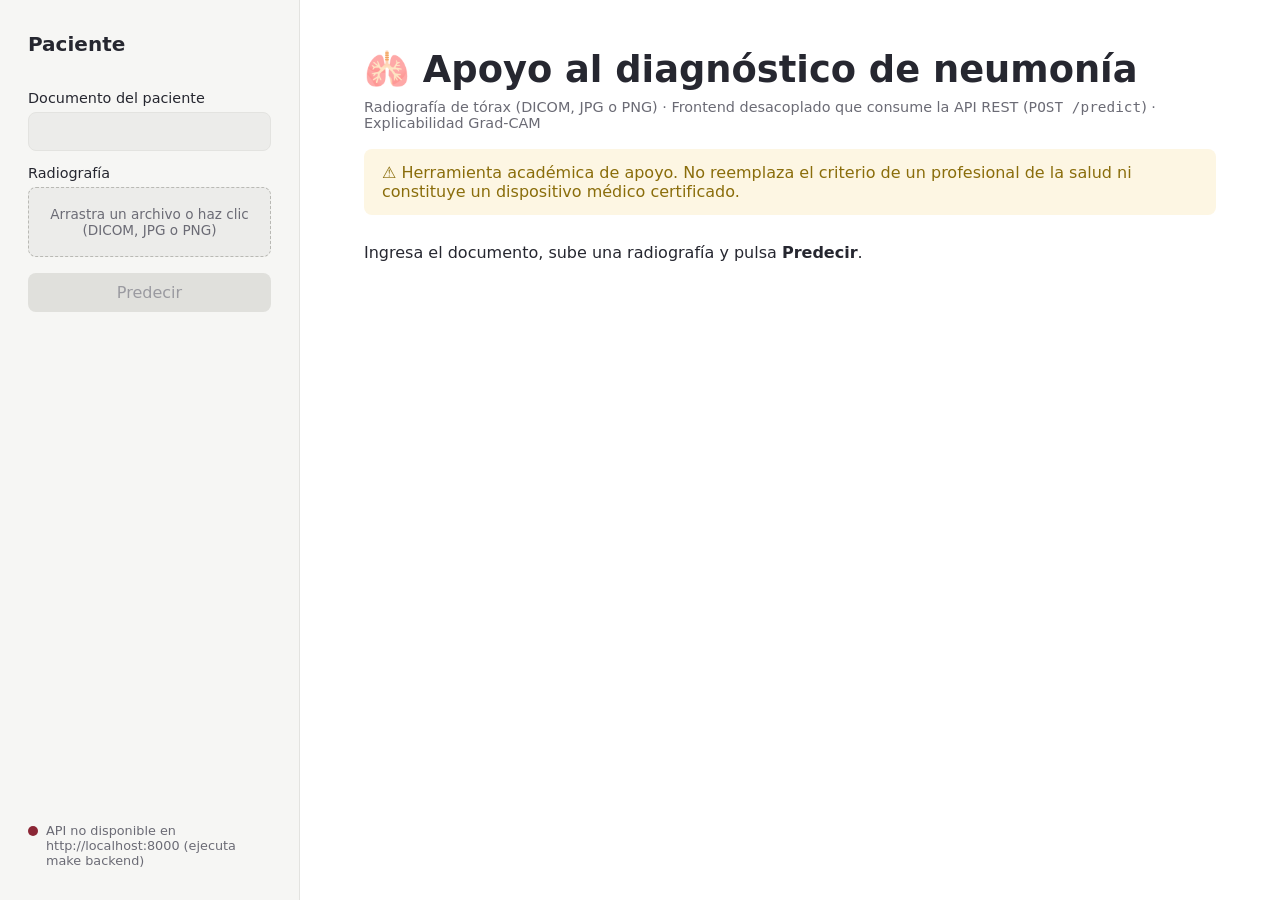
<file: frontend/index.html>
<!doctype html>
<html lang="es">
  <head>
    <meta charset="utf-8" />
    <meta name="viewport" content="width=device-width, initial-scale=1" />
    <title>Apoyo al diagnóstico de neumonía</title>
    <link rel="icon" href="data:image/svg+xml,<svg xmlns='http://www.w3.org/2000/svg' viewBox='0 0 100 100'><text y='.9em' font-size='90'>🫁</text></svg>" />
    <link rel="stylesheet" href="styles.css?v=19" />
    <script src="config.js?v=19"></script>
    <script src="app.js?v=19" defer></script>
  </head>
  <body>
    <aside class="sidebar">
      <h2>Paciente</h2>
      <form id="form" novalidate>
        <label for="patient">Documento del paciente</label>
        <input id="patient" name="patient" inputmode="numeric" maxlength="15" autocomplete="off" />
        <p id="patient-error" class="field-error" hidden></p>

        <label for="file">Radiografía</label>
        <div id="drop" class="drop">
          <input id="file" name="file" type="file" accept=".dcm,.jpg,.jpeg,.png" />
          <span id="file-name">Arrastra un archivo o haz clic (DICOM, JPG o PNG)</span>
        </div>

        <button id="submit" type="submit" disabled>Predecir</button>
      </form>

      <section id="patient-panel" hidden>
        <h3>Datos del paciente</h3>
        <dl id="patient-rows"></dl>
      </section>

      <footer class="api-status">
        <span id="api-dot" class="dot"></span>
        <span id="api-text">Conectando con la API…</span>
      </footer>
    </aside>

    <main>
      <header>
        <h1>🫁 Apoyo al diagnóstico de neumonía</h1>
        <p class="subtitle">
          Radiografía de tórax (DICOM, JPG o PNG) · Frontend desacoplado que consume la API REST
          (<code>POST /predict</code>) · Explicabilidad Grad-CAM
        </p>
        <p class="disclaimer">
          ⚠️ Herramienta académica de apoyo. No reemplaza el criterio de un profesional de la salud
          ni constituye un dispositivo médico certificado.
        </p>
      </header>

      <section id="state-idle" class="state" data-state="idle">
        <p>Ingresa el documento, sube una radiografía y pulsa <strong>Predecir</strong>.</p>
      </section>

      <section id="state-loading" class="state" data-state="loading" hidden>
        <div class="spinner" aria-hidden="true"></div>
        <p>Analizando la radiografía… <span id="elapsed">0.0</span> s</p>
      </section>

      <section id="state-error" class="state error" data-state="error" role="alert" hidden>
        <h3>No se pudo completar la predicción</h3>
        <p id="error-text"></p>
        <button id="retry" type="button">Reintentar</button>
      </section>

      <section id="state-success" class="state" data-state="success" hidden>
        <nav class="tabs" role="tablist">
          <button type="button" class="tab active" data-tab="res" role="tab">🩻 Resultado</button>
          <button type="button" class="tab" data-tab="inf" role="tab">📋 Informe detallado</button>
          <button type="button" class="tab" data-tab="3d" role="tab">🧊 Vista 3D</button>
        </nav>
        <div class="panel" data-panel="res">
        <div class="grid">
          <figure id="preview-figure">
            <figcaption>Radiografía</figcaption>
            <img id="preview" alt="Radiografía cargada" />
          </figure>
          <figure>
            <figcaption>Grad-CAM</figcaption>
            <img id="gradcam" alt="Mapa de calor Grad-CAM devuelto por la API" />
            <p id="preview-note" class="note" hidden>
              DICOM: el navegador no lo muestra directamente; el mapa se dibuja sobre la radiografía
              que procesó la API.
            </p>
          </figure>
          <div class="result">
            <h2 id="label"></h2>
            <p class="muted">Confianza</p>
            <p id="probability" class="big"></p>
            <div class="bar"><div id="bar-fill"></div></div>
            <p><strong>Subtipo sugerido:</strong> <span id="subtype"></span></p>
            <table>
              <thead>
                <tr><th>Clase</th><th>Probabilidad</th></tr>
              </thead>
              <tbody id="classes"></tbody>
            </table>
          </div>
        </div>
        </div>

        <div class="panel" data-panel="inf" hidden>
          <p id="inf-empty" class="note" hidden>El informe requiere el mapa Grad-CAM, que no llegó en la respuesta.</p>
          <div id="inf-body">
            <h3>Informe de hallazgos asistido</h3>
            <p class="muted">Describe dónde miró el modelo; no es una segmentación de lesiones.</p>
            <ul id="inf-summary"></ul>
            <div id="inf-warning" class="warning" hidden>
              ⚠️ Posible atajo del modelo: atiende tanto o más fuera de los pulmones que dentro.
            </div>
            <div class="inf-grid">
              <table>
                <thead><tr><th>Zona pulmonar</th><th>Atención media</th><th></th></tr></thead>
                <tbody id="inf-zones"></tbody>
              </table>
              <dl id="inf-facts"></dl>
            </div>
          </div>
        </div>

        <div class="panel" data-panel="3d" hidden>
          <div class="seg" role="group" aria-label="Tipo de vista 3D">
            <button type="button" class="seg-btn active" data-v3d="ct">Tomografía 3D: pulmones y lesión</button>
            <button type="button" class="seg-btn" data-v3d="att">Atención del modelo (radiografía)</button>
          </div>

          <div id="ct-view">
            <p class="muted">
              Reconstrucción 3D de una tomografía de tórax ya segmentada con MEDPSeg: pulmones, vía aérea,
              arterias pulmonares y áreas afectadas (vidrio esmerilado y consolidación). Es un caso de
              demostración precalculado: no corresponde a la radiografía cargada. Arrastre para girar,
              rueda para acercar y clic en la leyenda para ocultar estructuras.
            </p>
            <div class="ct-controls">
              <label for="ct-case">Caso</label>
              <select id="ct-case"></select>
            </div>
            <p id="ct-status" class="note" hidden></p>
            <div id="ct-plot" hidden aria-label="Reconstrucción 3D de la tomografía"></div>
            <div id="ct-report" hidden>
              <dl id="ct-metrics" class="ct-metrics"></dl>
              <ul id="ct-summary"></ul>
              <table>
                <thead><tr><th>Lóbulo</th><th>Volumen</th><th>Comprometido</th><th>Puntaje (0–5)</th></tr></thead>
                <tbody id="ct-lobes"></tbody>
              </table>
            </div>
          </div>

          <div id="att-view" hidden>
            <p id="v3d-empty" class="note" hidden>La vista de atención requiere el mapa Grad-CAM, que no llegó en la respuesta.</p>
            <div id="v3d-body">
              <p class="muted">
                Una radiografía es una imagen 2D: esta vista no reconstruye el pulmón. Muestra en relieve
                dónde se fijó el modelo (rejilla Grad-CAM). Arrastre para girar; doble clic para volver.
              </p>
              <canvas id="v3d" width="760" height="520" aria-label="Superficie 3D de la atención del modelo"></canvas>
              <div class="legend"><span>Baja atención</span><span class="ramp"></span><span>Alta atención</span></div>
            </div>
          </div>
        </div>

        <p id="trace" class="trace"></p>
      </section>
    </main>
  </body>
</html>
</file>
<file: frontend/styles.css>
:root {
  --accent: #8b2635;
  --ok: #2e7d32;
  --warn: #b26a00;
  --bg-side: #f6f6f4;
  --border: #e3e3e0;
  --text: #262730;
  --muted: #6b6b75;
  font-family: "Source Sans 3", "Segoe UI", system-ui, sans-serif;
  color: var(--text);
}

* { box-sizing: border-box; }
body { margin: 0; display: flex; min-height: 100vh; }

.sidebar {
  width: 300px;
  flex-shrink: 0;
  background: var(--bg-side);
  border-right: 1px solid var(--border);
  padding: 32px 28px;
  display: flex;
  flex-direction: column;
}
.sidebar h2 { margin: 0 0 20px; font-size: 1.25rem; }
.sidebar h3 { margin: 28px 0 12px; font-size: 1.1rem; border-top: 1px solid var(--border); padding-top: 24px; }
label { display: block; font-size: 0.9rem; margin: 14px 0 6px; }
input[type="text"], #patient {
  width: 100%;
  padding: 9px 12px;
  border: 1px solid var(--border);
  border-radius: 8px;
  font: inherit;
  background: #ececea;
}
.field-error { color: var(--accent); font-size: 0.85rem; margin: 6px 0 0; }

.drop {
  position: relative;
  border: 1px dashed #b9b9b4;
  border-radius: 8px;
  padding: 18px 12px;
  background: #ececea;
  font-size: 0.85rem;
  color: var(--muted);
  text-align: center;
}
.drop.over { border-color: var(--accent); background: #f5e9eb; }
.drop input { position: absolute; inset: 0; opacity: 0; cursor: pointer; }

button {
  margin-top: 16px;
  width: 100%;
  padding: 10px;
  border: 0;
  border-radius: 8px;
  background: var(--accent);
  color: #fff;
  font: inherit;
  cursor: pointer;
}
button:disabled { background: #e0e0dc; color: #9a9aa0; cursor: not-allowed; }

dl { margin: 0; font-size: 0.95rem; }
dt { font-weight: 600; margin-top: 10px; }
dd { margin: 2px 0 0; overflow-wrap: anywhere; }

.api-status { margin-top: auto; padding-top: 24px; font-size: 0.8rem; color: var(--muted); display: flex; gap: 8px; align-items: flex-start; }
.dot { width: 10px; height: 10px; border-radius: 50%; background: #bbb; margin-top: 3px; flex-shrink: 0; }
.dot.ok { background: var(--ok); }
.dot.warn { background: var(--warn); }
.dot.down { background: var(--accent); }

main { flex: 1; padding: 48px 64px; max-width: 1240px; }
h1 { margin: 0 0 8px; font-size: 2.3rem; }
.subtitle { color: var(--muted); font-size: 0.9rem; margin: 0 0 18px; }
.disclaimer { background: #fdf6e3; color: #8a6d0b; border-radius: 8px; padding: 14px 18px; margin: 0 0 28px; }

.state { min-height: 120px; }
.state.error { background: #fdecee; border: 1px solid #f3c1c8; border-radius: 8px; padding: 18px 22px; }
.state.error h3 { margin-top: 0; color: var(--accent); }
.state.error button { width: auto; padding: 8px 18px; }

.spinner {
  width: 36px; height: 36px; border-radius: 50%;
  border: 4px solid #eee; border-top-color: var(--accent);
  animation: spin 0.9s linear infinite;
}
@keyframes spin { to { transform: rotate(360deg); } }

.grid { display: grid; grid-template-columns: 1fr 1fr 1fr; gap: 20px; align-items: start; }
.grid.two { grid-template-columns: 1.2fr 1fr; }
[hidden] { display: none !important; }
figure { margin: 0; }
figcaption { font-size: 1.5rem; font-weight: 600; margin-bottom: 12px; }
figure img { width: 100%; border-radius: 8px; background: #000; }
.note { color: var(--muted); font-size: 0.85rem; background: #f3f3f1; border-radius: 8px; padding: 14px; }

.result h2 { margin: 36px 0 18px; font-size: 1.6rem; }
.positive { color: var(--accent); }
.negative { color: var(--ok); }
.muted { color: var(--muted); margin: 0; font-size: 0.9rem; }
.big { font-size: 2.2rem; margin: 4px 0 8px; }
.bar { height: 8px; background: #eee; border-radius: 4px; overflow: hidden; margin-bottom: 18px; }
.bar div { height: 100%; }
.bar .positive { background: var(--accent); }
.bar .negative { background: var(--ok); }
table { width: 100%; border-collapse: collapse; margin-top: 12px; font-size: 0.9rem; }
th, td { border: 1px solid var(--border); padding: 6px 8px; text-align: left; }
th { color: var(--muted); font-weight: 400; }
.trace { color: var(--muted); font-size: 0.8rem; margin-top: 24px; }

@media (max-width: 900px) {
  body { flex-direction: column; }
  .sidebar { width: 100%; }
  main { padding: 24px; }
  .grid { grid-template-columns: 1fr; }
}

.tabs { display: flex; gap: 4px; border-bottom: 1px solid var(--border); margin-bottom: 20px; }
.tab { width: auto; margin: 0; background: none; color: var(--muted); border-radius: 0; padding: 8px 14px;
  border-bottom: 2px solid transparent; }
.tab.active { color: var(--accent); border-bottom-color: var(--accent); }
.tab:disabled { background: none; }
.warning { background: #fdf6e3; color: #8a6d0b; border-radius: 8px; padding: 12px 16px; margin: 14px 0; }
.inf-grid { display: grid; grid-template-columns: 1fr 1fr; gap: 28px; align-items: start; }
.inf-grid dl dt { margin-top: 12px; }
#inf-summary li { margin-bottom: 6px; }
#v3d { width: 100%; max-width: 760px; background: #0f1724; border-radius: 8px; cursor: grab; }
#v3d:active { cursor: grabbing; }
.legend { display: flex; align-items: center; gap: 10px; font-size: 0.8rem; color: var(--muted); margin-top: 8px; }
.ramp { width: 200px; height: 10px; border-radius: 5px;
  background: linear-gradient(90deg, #00007f, #0000ff, #00ffff, #ffff00, #ff0000, #7f0000); }
@media (max-width: 900px) { .inf-grid { grid-template-columns: 1fr; } }
.dominant td { font-weight: 600; color: var(--accent); }

/* SPEC-018: tomografía 3D */
.seg { display: inline-flex; border: 1px solid var(--border); border-radius: 8px; overflow: hidden; margin-bottom: 14px; }
.seg-btn { width: auto; margin: 0; border-radius: 0; background: none; color: var(--muted); padding: 7px 14px; font-weight: 600; }
.seg-btn.active { background: var(--accent); color: #fff; }
.seg-btn:hover:not(.active) { background: rgba(127, 127, 127, 0.12); }
.ct-controls { display: flex; align-items: center; gap: 10px; margin: 10px 0; }
.ct-controls select { width: auto; padding: 6px 10px; }
#ct-plot[hidden] { display: none; }
#ct-plot { width: 100%; min-height: 560px; border-radius: 10px; overflow: hidden; background: #11151c; }
.ct-metrics { display: grid; grid-template-columns: repeat(auto-fit, minmax(150px, 1fr)); gap: 10px; margin: 14px 0 6px; }
.ct-metrics div { border: 1px solid var(--border); border-radius: 8px; padding: 8px 12px; }
.ct-metrics dt { font-size: 0.78rem; color: var(--muted); }
.ct-metrics dd { margin: 2px 0 0; font-size: 1.25rem; font-weight: 700; }
</file>
